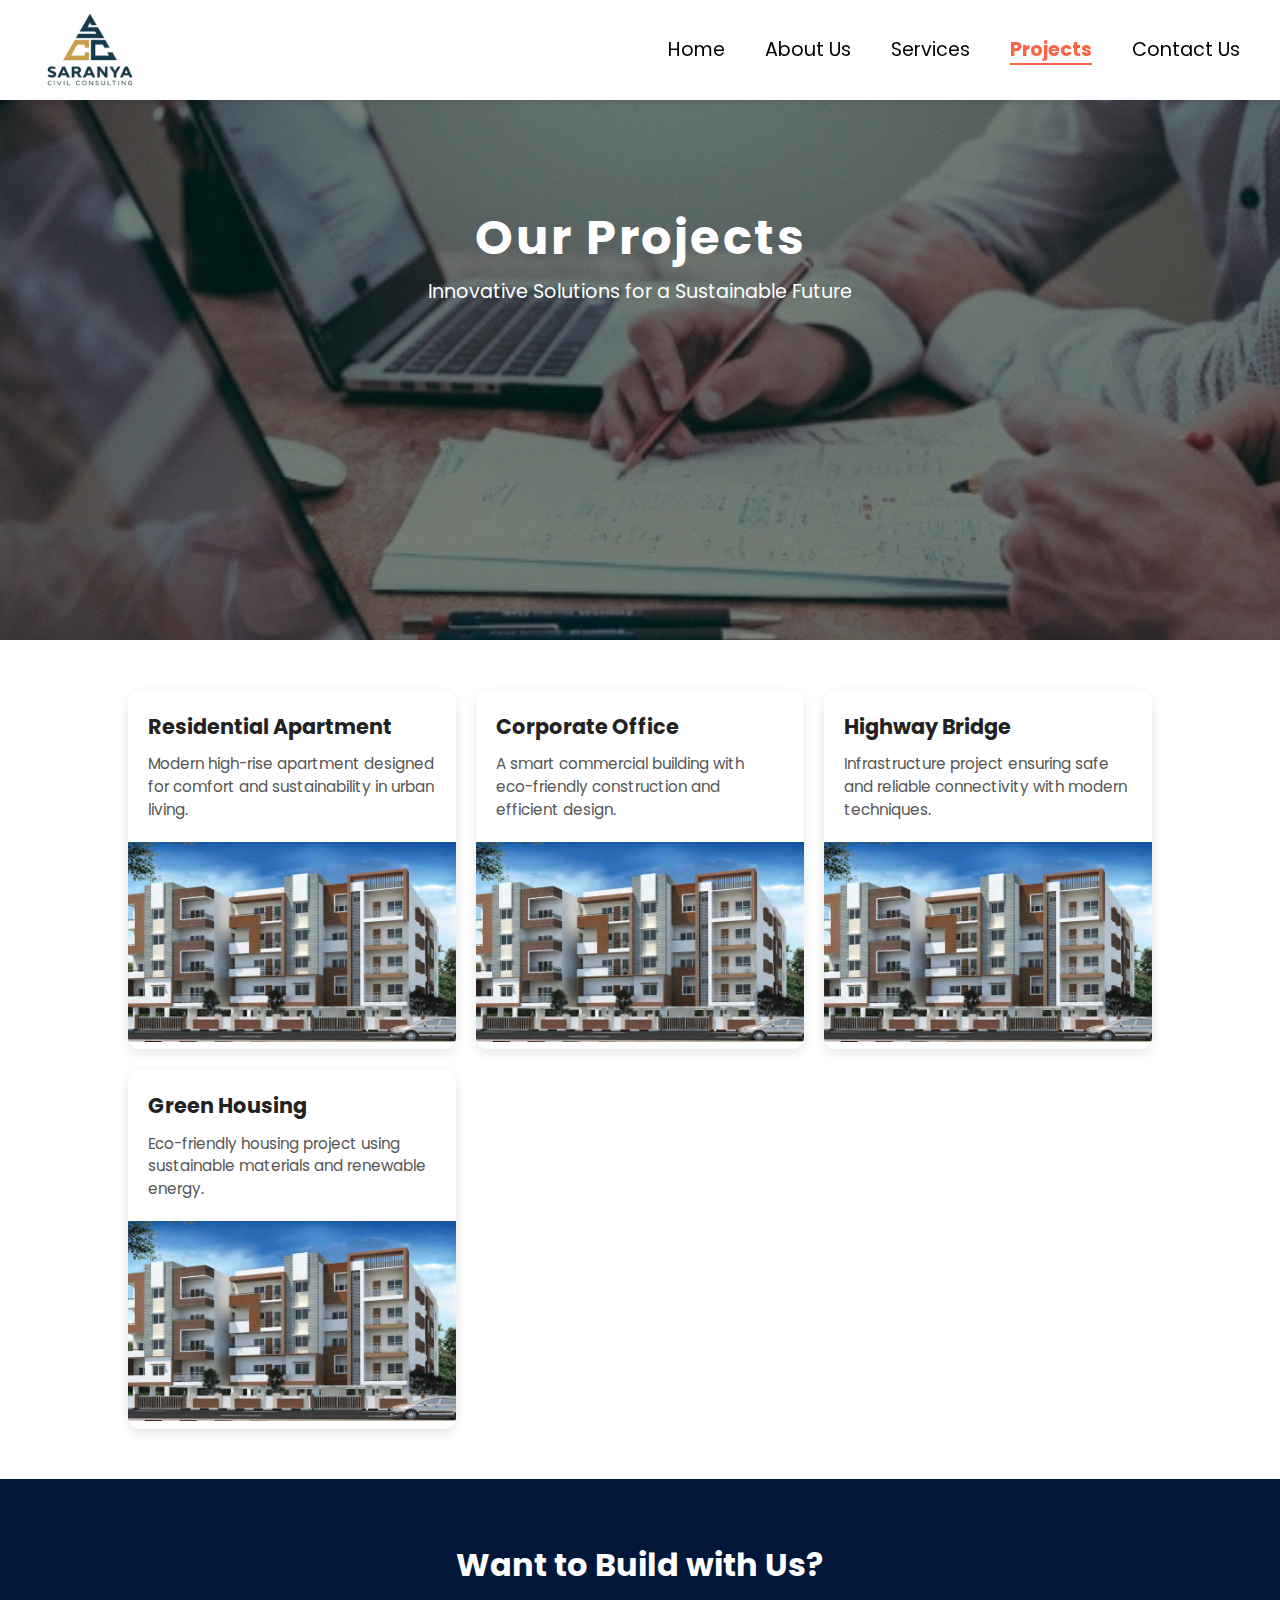
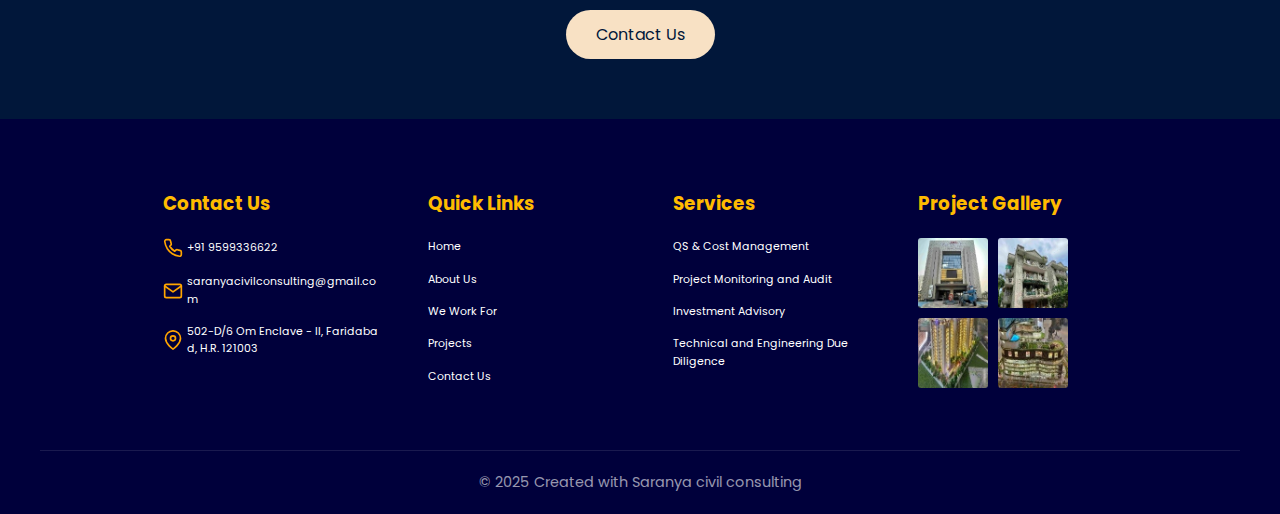
<file: projects.html>
<!DOCTYPE html>
<html lang="en">

<head>
  <meta charset="UTF-8">
  <meta name="viewport" content="width=device-width, initial-scale=1.0">
  <title>Saranya civil consulting | Quality Surveying and Cost Management</title>
   <link rel="icon" href="/src/assets/images/projects/logo.jpeg" type="image/x-icon" />
  <link rel="stylesheet" href="/src/css/projects_style.css" />
</head>

<body>
  <header class="header" role="banner">
    <nav class="navbar" role="navigation" aria-label="Primary Navigation">
      <a href="index.html" class="logo" aria-label="Saranya Civil Consulting Home">
        <img src="/src/assets/images/projects/civil_logo-removebg-preview.webp" alt="Saranya Civil Consulting Logo"
          loading="lazy" />
      </a>
      <ul>
        <li><a href="index.html" title="Home">Home</a></li>
        <li><a href="about.html" title="About Us">About Us</a></li>
        <li><a href="services.html" title="Our Offerings">Services</a></li>
        <li><a href="projects.html" title="Projects">Projects</a></li>
        <li><a href="contact.html" title="Contact Us">Contact Us</a></li>
      </ul>
      <button class="menu-toggle" aria-label="Toggle menu" aria-expanded="false" aria-controls="primary-menu">
        <svg class="menu-icon" xmlns="http://www.w3.org/2000/svg" width="24" height="24" viewBox="0 0 24 24" fill="none"
          stroke="currentColor" stroke-width="2" stroke-linecap="round" stroke-linejoin="round">
          <line x1="3" y1="6" x2="21" y2="6"></line>
          <line x1="3" y1="12" x2="21" y2="12"></line>
          <line x1="3" y1="18" x2="21" y2="18"></line>
        </svg>
      </button>
    </nav>
  </header>
  <section class="hero" id="hero">
    <h1>Our Projects</h1>
    <p>Innovative Solutions for a Sustainable Future</p>
  </section>

   <a href="#hero" class="back-to-top-arrow">
    &#9650; </a>

  <!-- Project Cards -->
  <section class="projects">
    <div class="project-card">
      <div class="project-info">
        <h3>Residential Apartment</h3>
        <p>Modern high-rise apartment designed for comfort and sustainability in urban living.</p>
      </div>
      <img src="/src/assets/images/projects/Residental Apartment.jpg" alt="Project 1">
    </div>

    <div class="project-card">
      <div class="project-info">
        <h3>Corporate Office</h3>
        <p>A smart commercial building with eco-friendly construction and efficient design.</p>
      </div>
      <img src="/src/assets/images/projects/Residental Apartment.jpg" alt="Project 2">

    </div>

    <div class="project-card">
      <div class="project-info">
        <h3>Highway Bridge</h3>
        <p>Infrastructure project ensuring safe and reliable connectivity with modern techniques.</p>
      </div>
      <img src="/src/assets/images/projects/Residental Apartment.jpg" alt="Project 3">

    </div>

    <div class="project-card">
      <div class="project-info">
        <h3>Green Housing</h3>
        <p>Eco-friendly housing project using sustainable materials and renewable energy.</p>
      </div>
      <img src="/src/assets/images/projects/Residental Apartment.jpg" alt="Project 4">

    </div>
  </section>

  <!-- Call to Action -->
  <section class="cta">
    <h2>Want to Build with Us?</h2>
    <button>Contact Us</button>
  </section>

  <footer class="site-footer" role="contentinfo">
    <div class="footer-container">
      <section class="footer-column" aria-labelledby="contact-us-title">
        <h4 id="contact-us-title" class="footer-heading">Contact Us</h4>
        <ul class="contact-list">

          <li><svg xmlns="http://www.w3.org/2000/svg" width="24" height="24" viewBox="0 0 24 24" fill="none"
              stroke="orange" stroke-width="2" stroke-linecap="round" stroke-linejoin="round" class="icon">
              <path d="M22 16.92v3a2 2 0 0 1-2.18 2  19.79 19.79 0 0 1-8.63-3.07  19.5 19.5 0 0 1-6-6 
                             19.79 19.79 0 0 1-3.07-8.63 A2 2 0 0 1 4.11 2h3a2 2 0 0 1 2 1.72  12.44 12.44 0 0 0 .7 2.81 
                             2 2 0 0 1-.45 2.11l-1.27 1.27a16  16 0 0 0 6 6l1.27-1.27a2 2 0 0 1  2.11-.45 12.44 12.44 0 0 0 2.81.7 
                             A2 2 0 0 1 22 16.92z"></path>
            </svg><span><a href="tel:+919599336622">+91 9599336622</a></span>
          </li>

          <li><!-- Envelope — outline -->
            <svg xmlns="http://www.w3.org/2000/svg" width="24" height="24" viewBox="0 0 24 24" fill="none"
              stroke="orange" stroke-width="2" stroke-linecap="round" stroke-linejoin="round" class="icon">
              <rect x="2" y="4" width="20" height="16" rx="2"></rect>
              <polyline points="22,6 12,13 2,6"></polyline>
            </svg>
            <span><a href="mailto:Saranyacivilconsulting@gmail.com">saranyacivilconsulting@gmail.com</a></span>
          </li>

          <li><svg xmlns="http://www.w3.org/2000/svg" width="24" height="24" viewBox="0 0 24 24" fill="none"
              stroke="orange" stroke-width="2" stroke-linecap="round" stroke-linejoin="round" class="icon">
              <path d="M21 10c0 7-9 13-9 13s-9-6-9-13 a9 9 0 1 1 18 0z"></path>
              <circle cx="12" cy="10" r="3"></circle>
            </svg>
            <span>502-D/6 Om Enclave - II, Faridabad, H.R. 121003</span>
          </li>

        </ul>
      </section>

      <nav class="footer-column" aria-labelledby="quick-links-title">
        <h4 id="quick-links-title" class="footer-heading">Quick Links</h4>
        <ul class="link-list">
          <li><a href="#" title="Home">Home</a></li>
          <li><a href="#" title="About Us">About Us</a></li>
          <li><a href="#" title="We Work For">We Work For</a></li>
          <li><a href="#" title="Projects">Projects</a></li>
          <li><a href="#" title="Contact Us">Contact Us</a></li>
        </ul>
      </nav>

      <nav class="footer-column" aria-labelledby="services-title">
        <h4 id="services-title" class="footer-heading">Services</h4>
        <ul class="link-list">
          <li><a href="#" title="QS & Cost Management">QS & Cost Management</a></li>
          <li><a href="#" title="Project Monitoring and Audit">Project Monitoring and Audit</a></li>
          <li><a href="#" title="Investment Advisory">Investment Advisory</a></li>
          <li><a href="#" title="Technical and Engineering Due Diligence">Technical and Engineering Due
              Diligence</a></li>
        </ul>
      </nav>

      <section class="footer-column" aria-labelledby="project-gallery-title">
        <h4 id="project-gallery-title" class="footer-heading">Project Gallery</h4>
        <div class="gallery-grid">
          <img src="/src/assets/images/projects/projectgallery1.jpeg" alt="" loading="lazy" />
          <img src="/src/assets/images/projects/projectgallery2.jpeg" alt="" loading="lazy" />
          <img src="/src/assets/images/projects/projectgallery3.jpeg" alt="" loading="lazy" />
          <img src="/src/assets/images/projects/projectgallery4.jpeg" alt="" loading="lazy" />

        </div>
      </section>
    </div>

    <div class="footer-bottom">
      <p>&copy; 2025 Created with Saranya civil consulting</p>
    </div>
  </footer>

  <script src="/src/js/projects_script.js"></script>
</body>

</html>
</file>
<file: src/css/projects_style.css>
@import url('https://fonts.googleapis.com/css2?family=Poppins:wght@300;400;600;700&display=swap');

* {
    margin: 0;
    padding: 0;
    box-sizing: border-box;
    font-family: 'poppins', sans-serif;
}

body {
    scroll-behavior: smooth;
    line-height: 1.6;
    font-size: 16px;
}

.logo img {
    margin-top: 10px;
    width: 100px;
    height: auto;
}

.navbar {
    width: 100%;
    display: flex;
    justify-content: space-between;
    align-items: center;
    padding: 20px 40px;
    background-color: #ffffff;
    color: #000;
    height: 100px;
    box-shadow: 0 2px 4px rgba(0, 0, 0, 0.1);
    position: fixed;
    top: 0;
    left: 0;
    z-index: 1000;
}

/* Navbar list */
.navbar ul {
    font-size: 1.2rem;
    list-style: none;
    display: flex;
    gap: 40px;
}

.navbar ul li a {
    text-decoration: none;
    color: #000;
    transition: color 0.3s ease;
}

.navbar ul li a:hover {
    color: #ff6347;
}

/* ✅ Active page color */
.navbar ul li a.active {
    color: #ff6347;
    font-weight: bold;
    border-bottom: 2px solid #ff6347;
}

.navbar ul li:hover {
    color: #ff6347;
}

button {
    border: none;
    outline: none;
    background: white;
}

.menu-toggle {
    display: none;
    font-size: 1.8rem;
    cursor: pointer;
    color: #333;
}


@media (max-width: 840px) {

    .navbar ul {
        list-style: none;
        display: flex;
        flex-direction: column;
        align-items: center;
        width: 100%;
        position: absolute;
        top: 100px;
        left: 0;
        background-color: #ffffff;
        box-shadow: 0 2px 4px rgba(0, 0, 0, 0.1);
        padding: 0;
        max-height: 0;
        overflow: hidden;
        transition: max-height 0.5s ease-in-out, padding 0.5s ease-in-out;
    }

    .navbar ul.active {
        max-height: 500px;
        padding: 20px 0;
    }

    .menu-toggle {
        display: block;
        font-size: 28px;
        cursor: pointer;
        z-index: 1001;
    }


    .logo img {
        width: 80px;
    }

    .hero-section {
        height: auto;
        min-height: 70vh;
    }
}

.hero {
    /* 1. Set the background image and positioning */
    background-image: url('/src/assets/images/projects/project_homepage.jpeg');
    top: 100px;
    width: 100%;
    height: 60vh;
    background-attachment: fixed;
    background-size: cover;
    background-position: center;
    position: relative;
    padding: 100px 20px;
    color: white;
    text-align: center;
}

.hero::before {
    content: '';
    position: absolute;
    top: 0;
    right: 0;
    bottom: 0;
    left: 0;
    z-index: 1;
    background-color: rgba(0, 0, 0, 0.5);
}

.hero h1 {
    font-size: 3rem;
    position: relative;
    z-index: 2;
    letter-spacing: 2.5px;
}

.hero p {
    font-size: 1.2rem;
    position: relative;
    z-index: 2;
}

.back-to-top-arrow {
  /* 1. Sticky Position and Location (as before) */
  position: fixed;
  bottom: 20px;
  right: 20px;
  z-index: 1000;
  opacity: 0;
  visibility: hidden;
  transition: opacity 0.2s, visibility 0.2s; 
  display: block;
  width: 40px;
  height: 40px;
  line-height: 40px;
  text-align: center;
  background-color: #333; 
  color: white; 
  text-decoration: none; 
  border-radius: 50%;
  font-size: 18px;
}


.back-to-top-arrow.show-arrow {
  opacity: 1;
  visibility: visible;
}

/* Project Grid */
.projects {
    margin-top: 100px;
    display: grid;
    grid-template-columns: repeat(auto-fit, minmax(280px, 1fr));
    gap: 20px;
    padding: 50px 10%;
}

.project-card {
    background: #fff;
    border-radius: 12px;
    box-shadow: 0 4px 12px rgba(0, 0, 0, 0.1);
    overflow: hidden;
    transition: transform 0.3s;
}

.project-card:hover {
    transform: translateY(-8px);
}

.project-card img {
    width: 100%;
    height: 200px;
    object-fit: cover;
}

.project-info {
    padding: 20px;
}

.project-info h3 {
    margin: 0 0 10px;
    font-size: 1.3rem;
    color: #222;
}

.project-info p {
    font-size: 0.95rem;
    color: #555;
    line-height: 1.5;
}

/* Call To Action */
.cta {
    text-align: center;
    padding: 60px 20px;
    background: #01173a;
    color: white;
}

.cta h2 {
    font-size: 2rem;
    margin-bottom: 20px;
}

.cta button {
    background: #f8e1c4;
    color: #01173a;
    border: none;
    padding: 12px 30px;
    border-radius: 30px;
    font-size: 1rem;
    cursor: pointer;
    transition: background 0.3s;
}

.cta button:hover {
    background: #ffd699;
}



/* --- Main Footer Container and Columns --- */
.site-footer {
    background-color: #00003b;
    padding: 60px 20px 20px;
}


.footer-container {
    max-width: 1000px;
    margin: auto;
    display: flex;
    flex-wrap: wrap;
}

.footer-column {
    margin: 10px auto;
    flex-basis: 22%;
    box-sizing: border-box;
    min-width: 200px;
}


.footer-column:nth-child(2),
.footer-column:nth-child(3),
.footer-column:nth-child(4) {
    max-width: 150px;
    display: flex;
    flex-direction: column;
}

.footer-heading {
    color: #ffbb00;
    /* A bright gold/yellow color */
    font-size: 1.15rem;
    font-weight: bold;
    margin-bottom: 20px;
}

/* --- Lists and Links --- */
ul {
    list-style-type: none;
    padding: 0;
    margin: 0;
}

.contact-list li,
.link-list li {
    font-size: 0.68rem;
    margin-bottom: 15px;
    display: flex;
    align-items: center;
}

.contact-list li span {
    overflow-wrap: break-word;
    word-break: break-all;
    hyphens: auto;
}


.contact-list li a {
    color: white;
    text-decoration: none;
}

.link-list {
    display: flex;
    flex-direction: column;
}


.link-list a,
.contact-list span {
    overflow-wrap: break-word;
    word-wrap: break-word;
    color: #fff;
    text-decoration: none;
    transition: color 0.3s ease;
}


.link-list a:hover {
    color: #f7d268;
}


.icon {
    width: 20px;
    height: 20px;
    stroke: orange;
    margin-right: 4px;
    fill: none;
    flex-shrink: 0;
    vertical-align: middle;
}

/* --- Project Gallery Grid --- */
.gallery-grid {
    width: 150px;
    display: grid;
    grid-template-columns: repeat(2, 1fr);
    gap: 10px;
}

.gallery-grid img {
    width: 100%;
    aspect-ratio: 1 / 1;
    object-fit: cover;
    border-radius: 3px;
    display: block;
}


/* --- Copyright Section --- */
.footer-bottom {
    max-width: 1200px;
    margin: 40px auto 0;
    text-align: center;
    border-top: 1px solid rgba(255, 255, 255, 0.1);
    padding-top: 20px;
}

.footer-bottom p {
    margin: 0;
    font-size: 0.9rem;
    color: rgba(255, 255, 255, 0.6);
}


/* ================== RESPONSIVE DESIGN ================== */
@media (max-width: 768px) {
    .footer-container {
        flex-direction: column;
        text-align: center;
        gap: 30px;
    }

    .footer-column {
        min-width: 100%;
    }

    .contact-list,
    .link-list {
        text-align: left;
    }

    .gallery-grid {
        justify-items: center;
    }
}

/* Large tablets and small desktops */
@media (max-width: 1200px) {
    .navbar {
        padding: 10px 30px;
    }
}

/* Tablets */
@media (max-width: 840px) {
    .menu-toggle {
        display: block;
        font-size: 28px;
        cursor: pointer;
    }

}
/* Mobiles */
@media (max-width: 768px) {

    /* Footer */
    .footer-container {
        flex-direction: column;
        gap: 30px;
        text-align: center;
    }
}
</file>
